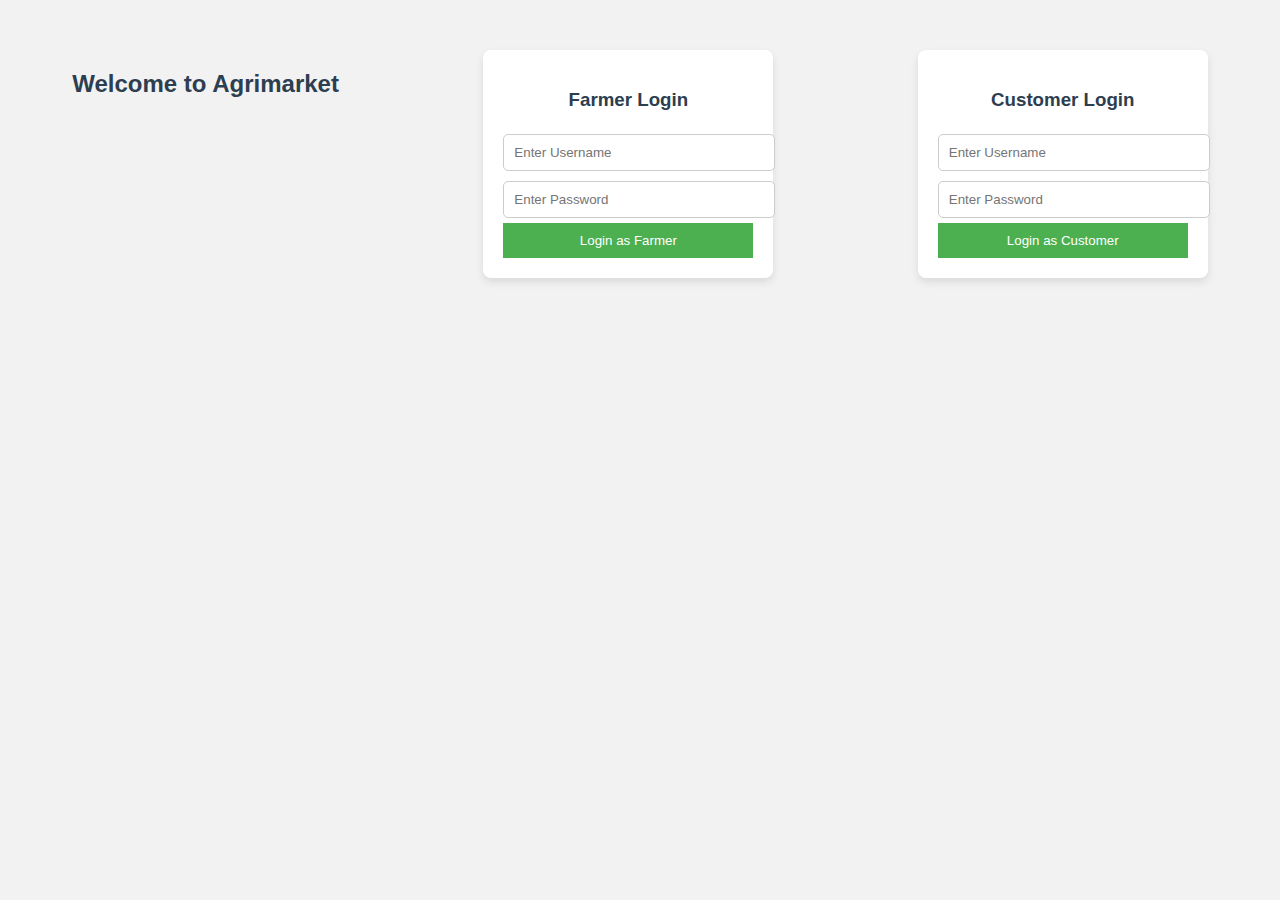
<file: index.html>
<!DOCTYPE html>
<html lang="en">
<head>
    <meta charset="UTF-8">
    <meta name="viewport" content="width=device-width, initial-scale=1.0">
    <title>Agrimarket Login</title>
    <link rel="stylesheet" href="styles.css">
</head>
<body>

    <div class="login-container">
        <h2>Welcome to Agrimarket</h2>
        
        <!-- Farmer Login Form -->
        <div class="login-box">
            <h3>Farmer Login</h3>
            <form id="farmer-login" onsubmit="return login('farmer')">
                <input type="text" id="farmer-username" placeholder="Enter Username" required><br>
                <input type="password" id="farmer-password" placeholder="Enter Password" required><br>
                <button type="submit">Login as Farmer</button>
            </form>
        </div>

        <!-- Customer Login Form -->
        <div class="login-box">
            <h3>Customer Login</h3>
            <form id="customer-login" onsubmit="return login('customer')">
                <input type="text" id="customer-username" placeholder="Enter Username" required><br>
                <input type="password" id="customer-password" placeholder="Enter Password" required><br>
                <button type="submit">Login as Customer</button>
            </form>
        </div>
    </div>

    <script src="script.js"></script>
</body>
</html>
</file>
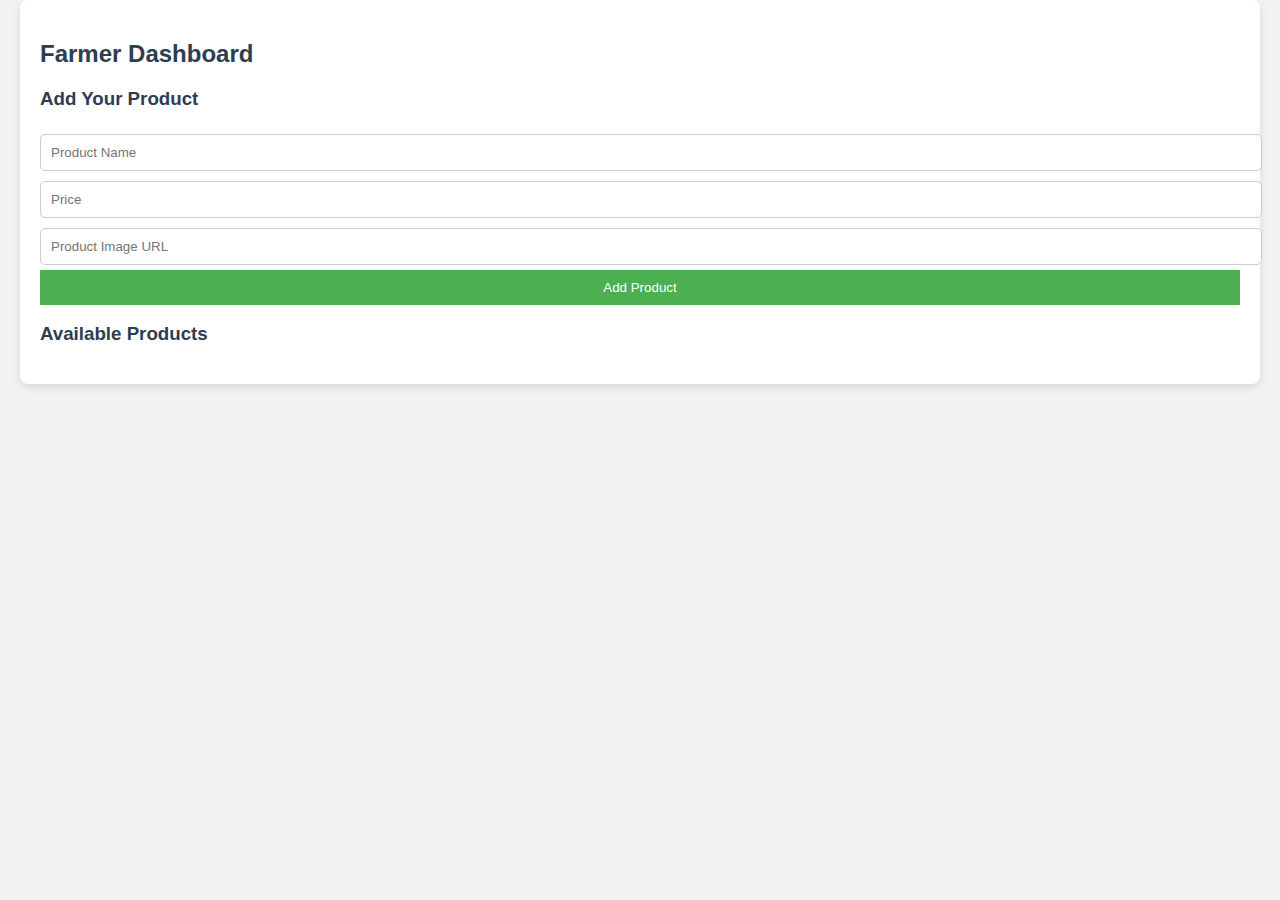
<file: farmer-dashboard.html>
<!DOCTYPE html>
<html lang="en">
<head>
    <meta charset="UTF-8">
    <meta name="viewport" content="width=device-width, initial-scale=1.0">
    <title>Farmer Dashboard - Agrimarket</title>
    <link rel="stylesheet" href="styles.css">
</head>
<body>

    <div class="dashboard-container">
        <h2>Farmer Dashboard</h2>
        <h3>Add Your Product</h3>

        <form id="add-product-form">
            <input type="text" id="product-name" placeholder="Product Name" required><br>
            <input type="number" id="product-price" placeholder="Price" required><br>
            <input type="text" id="product-image-url" placeholder="Product Image URL" required><br>
            <button type="submit">Add Product</button>
        </form>

        <h3>Available Products</h3>
        <div id="product-list"></div>
    </div>

    <script src="script.js"></script>
</body>
</html>
</file>
<file: styles.css>
body {
    font-family: Arial, sans-serif;
    background-color: #f2f2f2;
    margin: 0;
    padding: 0;
}

h2, h3 {
    color: #2c3e50;
}

.login-container {
    display: flex;
    justify-content: space-around;
    margin-top: 50px;
}

.login-box {
    background-color: #fff;
    padding: 20px;
    border-radius: 8px;
    box-shadow: 0 4px 8px rgba(0, 0, 0, 0.1);
    width: 250px;
    text-align: center;
}

input {
    width: 100%;
    padding: 10px;
    margin: 5px 0;
    border-radius: 5px;
    border: 1px solid #ccc;
}

button {
    width: 100%;
    padding: 10px;
    background-color: #4CAF50;
    color: white;
    border: none;
    cursor: pointer;
}

button:hover {
    background-color: #45a049;
}

.dashboard-container {
    padding: 20px;
    background-color: #fff;
    max-width: 1200px;
    margin: auto;
    border-radius: 8px;
    box-shadow: 0 4px 8px rgba(0, 0, 0, 0.1);
}

#product-list {
    display: flex;
    flex-wrap: wrap;
    gap: 15px;
}

#cart-list {
    margin-top: 20px;
    border-top: 2px solid #ddd;
    padding-top: 10px;
}

.product-card {
    width: 200px;
    padding: 10px;
    border-radius: 8px;
    background-color: #f9f9f9;
    box-shadow: 0 4px 6px rgba(0, 0, 0, 0.1);
    text-align: center;
}

.product-card img {
    width: 100%;
    height: 150px;
    object-fit: cover;
    border-radius: 5px;
}

.product-card h4 {
    margin-top: 10px;
}

.product-card p {
    color: green;
    font-weight: bold;
}
</file>
